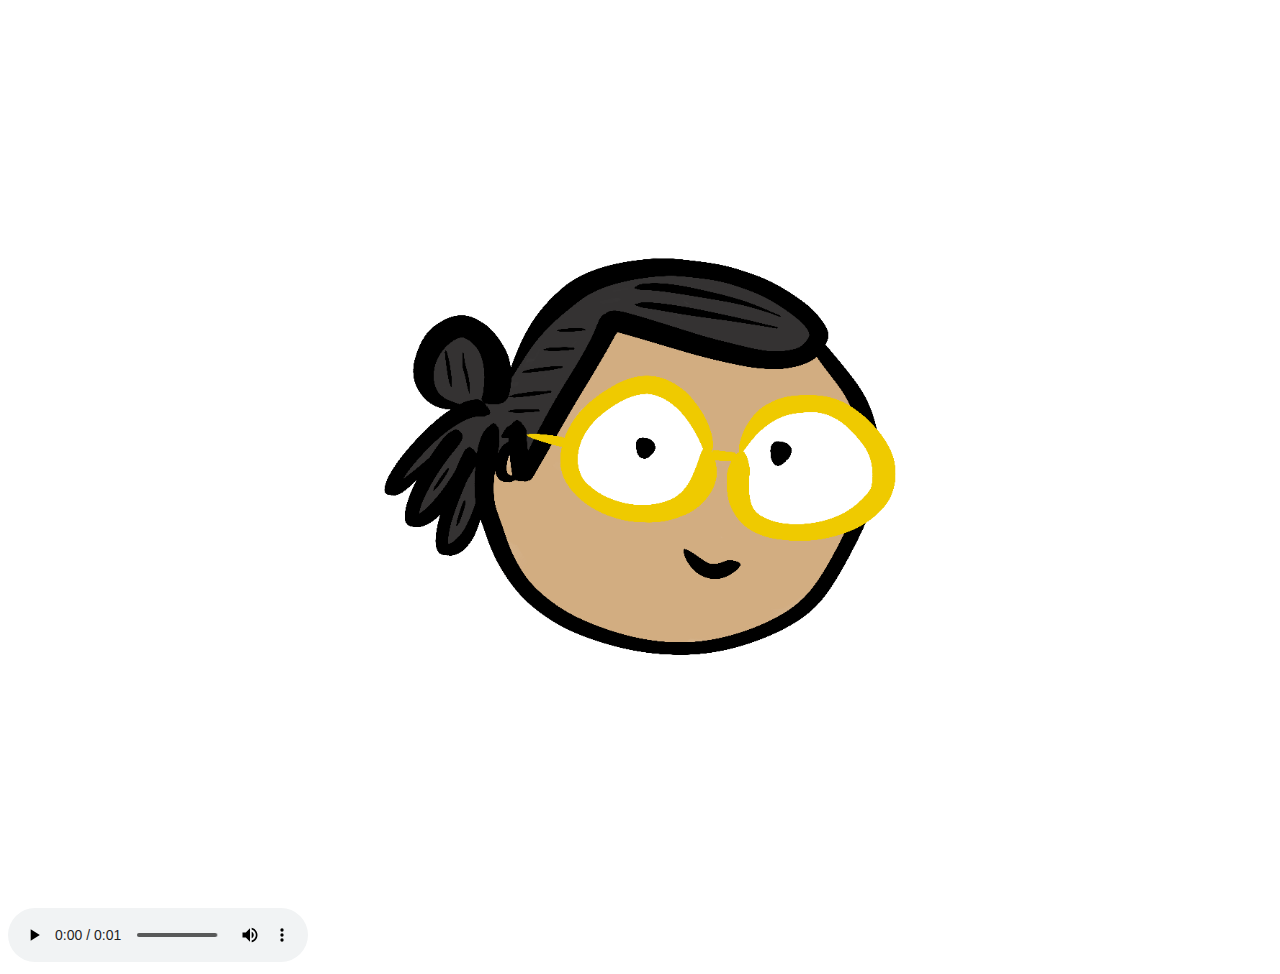
<file: index.html>
<!DOCTYPE html>
<html lang="en">
<head>
    <meta charset="UTF-8">
    <meta http-equiv="X-UA-Compatible" content="IE=edge">
    <meta name="viewport" content="width=device-width, initial-scale=1.0">
    <link rel="stylesheet" href="style.css">
    <script type="text/javascript" src="script.js"></script>
    <title>Josh-Portrait</title>
</head>
<body>
    <div id="self-portrait">
        <div class="face" id="face">
            <img src="face_assets/live_web_josh_face.png" alt="the featureless face of josh">
        </div>
        <div class="face" id="glasses">
            <img src="face_assets/live_web_josh_glasses.png" alt="a cartoon pair of gold round glasses">
        </div>
        <div class="face" id="eyes">
            <img src="face_assets/live_web_josh_eyes.png" alt="three dots, eyes and mouth">
        </div>
    </div>
    <audio controls="" playsinline="" id="burp">
        <source src="burp.mp3" type="audio/mpeg">
        Your browser does not support the audio element.
    </audio>
    <!-- https://arrangeactassert.com/posts/how-to-fix-the-request-is-not-allowed-by-the-user-agent-or-the-platform-in-the-current-context-possibly-because-the-user-denied-permission/ -->
    <!-- https://freesound.org/people/InspectorJ/sounds/428137/ -->
</body>
</html>
</file>
<file: style.css>
img {
    max-width: 100%;
    max-height: 100%;
}

.face {
    /* background-color: red; */
    position: absolute;
    max-width: 40vw;
    transition: all 0.5s;
}

.face.mouseover {
    max-width: 45vw;
}

#self-portrait {
    /* background-color: red; */
    display: flex;
    justify-content: center;
    align-items: center;
    text-align: center;
    min-height: 100vh;
}
</file>
